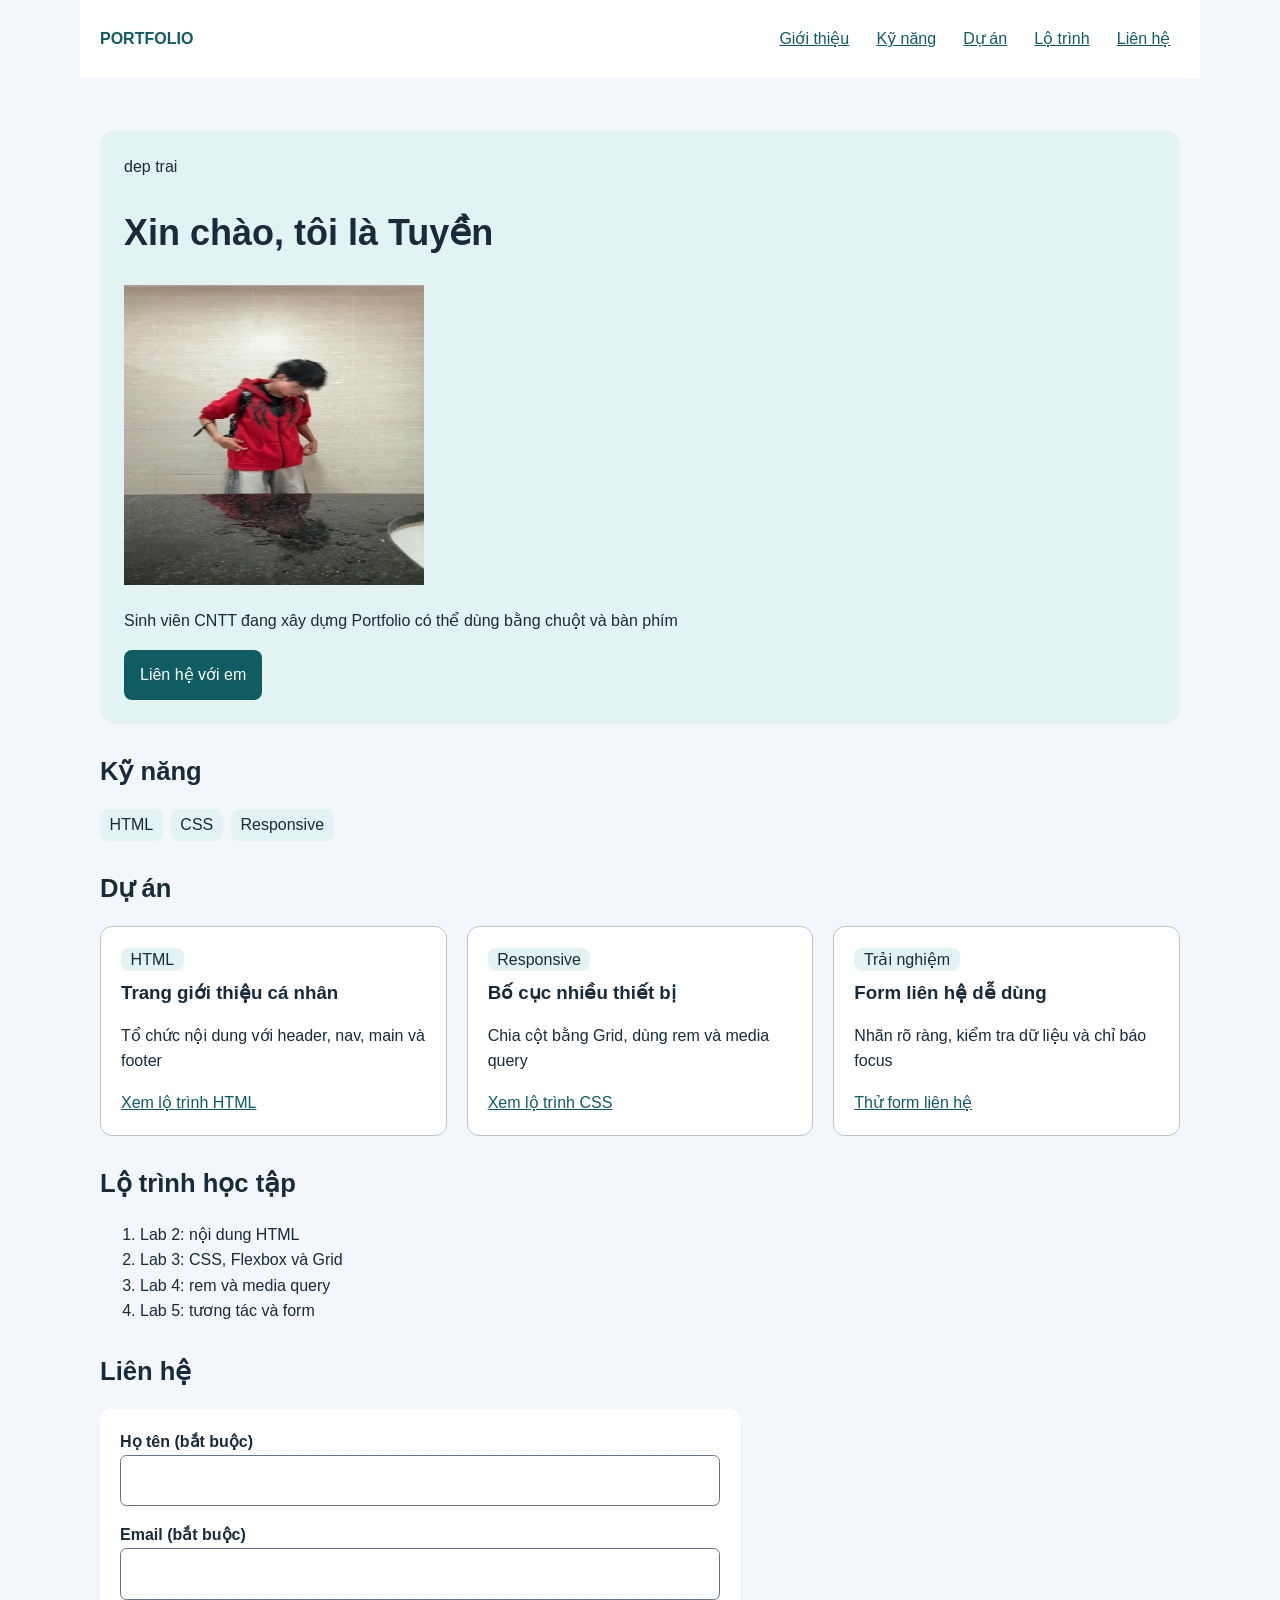
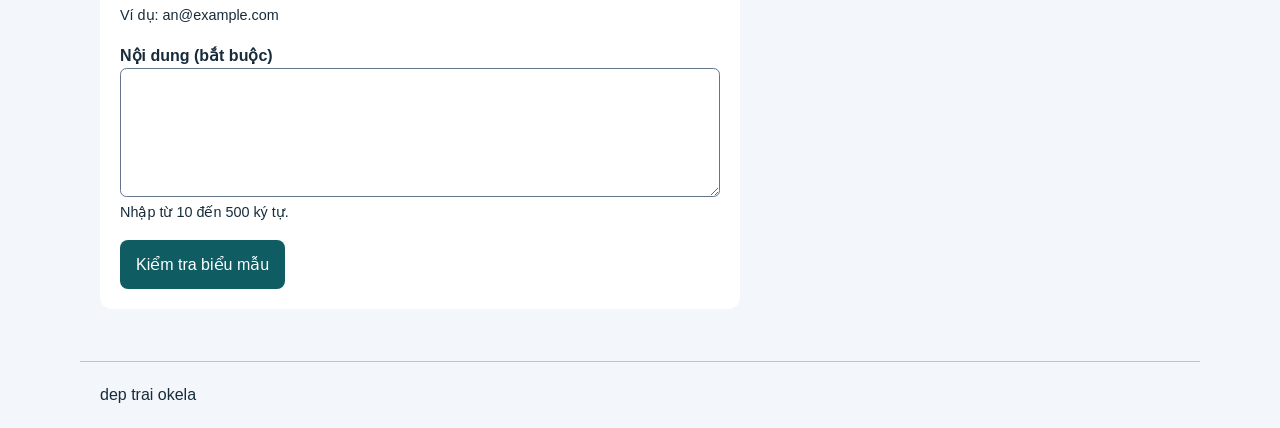
<file: index.html>
<!doctype html>
<html lang="vi">

<head>
    <meta charset="utf-8">
    <meta name="viewport" content="width=device-width,initial-scale=1">
    <title>Portfolio</title>
    <link rel="stylesheet" href="./css/style.css">
</head>

<body>
    <header><a class="brand" href="#gioi-thieu">PORTFOLIO</a>
        <nav class="menu" aria-label="Điều hướng chính">
            <a href="#gioi-thieu">Giới thiệu</a><a href="#ky-nang">Kỹ năng</a>
            <a href="#du-an">Dự án</a><a href="#lo-trinh">Lộ trình</a><a href="#lien-he">Liên hệ</a>
        </nav>
    </header>
    <main>
        <section class="hero" id="gioi-thieu"><span>dep trai</span>
            <h1>Xin chào, tôi là Tuyền</h1>
            <img src="./asset/87516891-a73b-44c6-bd07-9bb6b12e63a4.jpg" alt="Ảnh minh họa" width="300" height="300">
            <p>Sinh viên CNTT đang xây dựng Portfolio có thể dùng bằng chuột và bàn phím</p>
            <a class="button" href="#lien-he">Liên hệ với em</a>
        </section>
        <section id="ky-nang">
            <h2>Kỹ năng</h2>
            <ul class="skills">
                <li>HTML</li>
                <li>CSS</li>
                <li>Responsive</li>
            </ul>
        </section>
        <section id="du-an">
            <h2>Dự án</h2>
            <div class="project-grid">
                <article class="card"><span class="tag">HTML</span>
                    <h3>Trang giới thiệu cá nhân</h3>
                    <p>Tổ chức nội dung với header, nav, main và footer</p><a href="#lo-trinh">Xem lộ trình HTML</a>
                </article>
                <article class="card"><span class="tag">Responsive</span>
                    <h3>Bố cục nhiều thiết bị</h3>
                    <p>Chia cột bằng Grid, dùng rem và media query</p><a href="#lo-trinh">Xem lộ trình CSS</a>
                </article>
                <article class="card"><span class="tag">Trải nghiệm</span>
                    <h3>Form liên hệ dễ dùng</h3>
                    <p>Nhãn rõ ràng, kiểm tra dữ liệu và chỉ báo focus</p><a href="#lien-he">Thử form liên hệ</a>
                </article>
            </div>
        </section>
        <section id="lo-trinh">
            <h2>Lộ trình học tập</h2>
            <ol>
                <li>Lab 2: nội dung HTML</li>
                <li>Lab 3: CSS, Flexbox và Grid</li>
                <li>Lab 4: rem và media query</li>
                <li>Lab 5: tương tác và form</li>
            </ol>
        </section>
        <section id="lien-he">
            <h2>Liên hệ</h2>
            <form action="ket-qua.html" method="get">
                <div class="form-field">
                    <label for="fullname">Họ tên (bắt buộc)</label><!-- 4.1 -->
                    <input id="fullname" name="fullname" type="text" autocomplete="name" required
                        minlength="2"><!-- 4.4 -->
                </div>
                <div class="form-field"><label for="email">Email (bắt buộc)</label>
                    <input id="email" name="email" type="email" required autocomplete="email"
                        aria-describedby="email-help"><!-- 4.2; 4.3 -->
                    <p class="help" id="email-help">Ví dụ: an@example.com</p>
                </div>
                <div class="form-field"><label for="message">Nội dung (bắt buộc)</label>
                    <textarea id="message" name="message" rows="4" required minlength="10" maxlength="500"
                        aria-describedby="message-help"></textarea><!-- 4.5; 4.6; 4.7 -->
                    <p class="help" id="message-help">Nhập từ 10 đến 500 ký tự.</p>
                </div>
                <button class="button" type="submit">Kiểm tra biểu mẫu</button><!-- 4.8 -->
            </form>
        </section>
    </main>
    <footer>dep trai okela</footer>
</body>

</html>
</file>
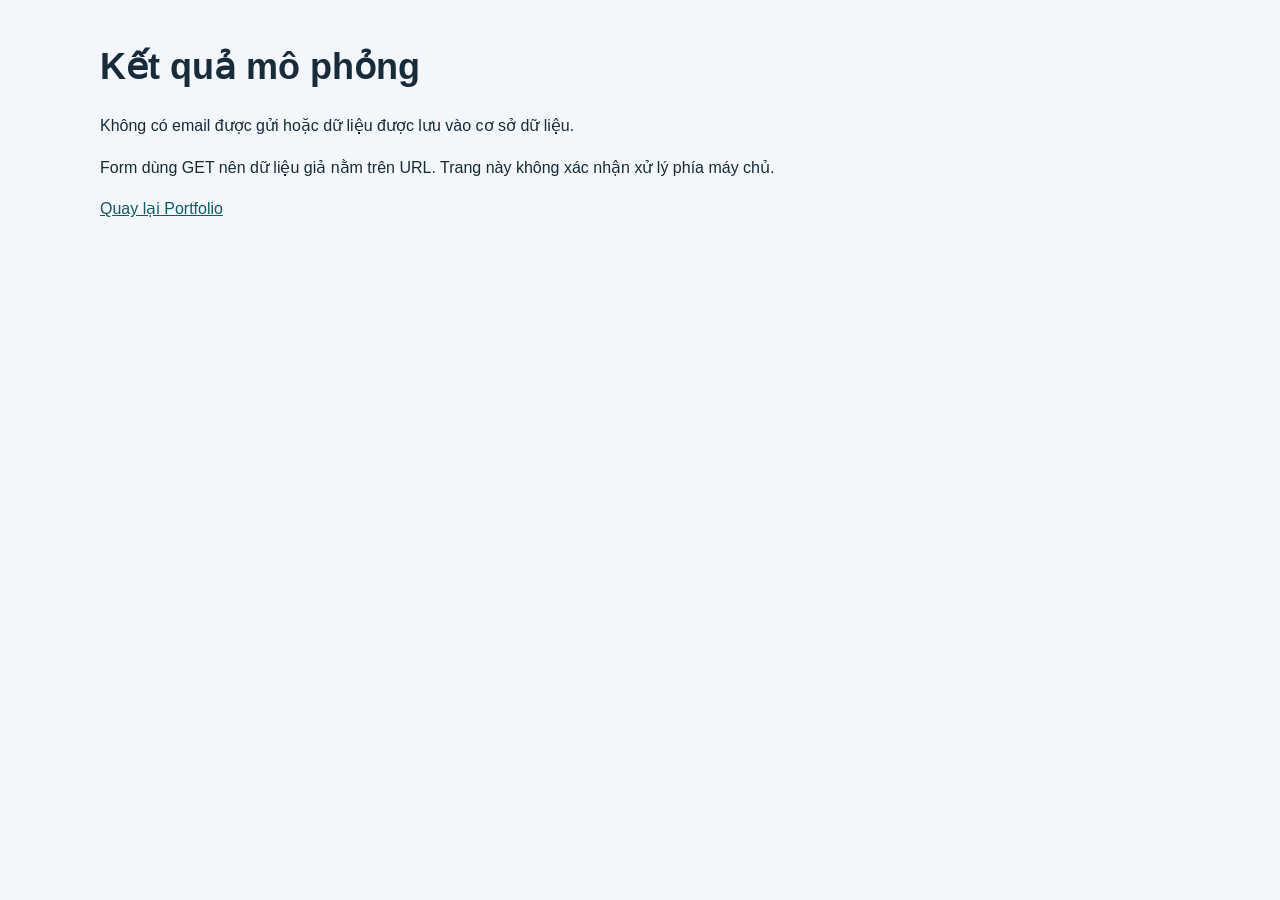
<file: ket-qua.html>
<!doctype html>
<html lang="vi">

<head>
    <meta charset="utf-8">
    <meta name="viewport" content="width=device-width,initial-scale=1">
    <title>Kết quả mô phỏng</title>
    <link rel="stylesheet" href="css/style.css">
</head>

<body>
    <main>
        <h1>Kết quả mô phỏng</h1>
        <p>Không có email được gửi hoặc dữ liệu được lưu vào cơ sở dữ liệu.</p>
        <p>Form dùng GET nên dữ liệu giả nằm trên URL. Trang này không xác nhận xử lý phía máy chủ.</p><a
            href="index.html#lien-he">Quay lại Portfolio</a>
    </main>
</body>

</html>
</file>
<file: css/style.css>
/* LAB 5: chi thay cac o trong co ma 1.1 den 5.6.
   Base responsive tu Lab 4 da hoan thanh. Khong xoa @media. */
:root {
  --bg: #f3f6fa;
  --text: #172b3a;
  --primary: #0f5c63;
  --hover: #083e43;
  --soft: #e3f2f2;
  --focus: #b34500;
  --line: #b6c5cf;
}

* {
  box-sizing: border-box;
}

html {
  font-size: 100%;
}

body {
  margin: 0;
  font-family: Arial, sans-serif;
  line-height: 1.6;
  color: var(--text);
  background: var(--bg);
}

a {
  color: var(--primary);
}

h1,
h2,
h3 {
  line-height: 1.25;
}

h1 {
  font-size: 2.25rem;
}

h2 {
  font-size: 1.6rem;
}

header,
main,
footer {
  max-width: 70rem;
  margin: auto;
  padding: 1.25rem;
}

header {
  background: white;
  display: flex;
  flex-wrap: wrap;
  align-items: center;
  justify-content: space-between;
  gap: 1rem;
}

.brand {
  font-weight: bold;
  text-decoration: none;
}

.menu {
  display: flex;
  flex-wrap: wrap;
  gap: .5rem;
}

.menu a {
  display: inline-block;
  padding: .4rem .6rem;
  border-radius: .4rem;
}

section {
  margin-block: 2rem;
  scroll-margin-top: 1rem;
}

.hero {
  background: var(--soft);
  padding: 1.5rem;
  border-radius: 1rem;
}

.skills {
  display: flex;
  flex-wrap: wrap;
  gap: .5rem;
  padding: 0;
  list-style: none;
}

.skills li,
.tag {
  background: var(--soft);
  padding: .2rem .6rem;
  border-radius: .5rem;
}

.project-grid {
  display: grid;
  grid-template-columns: 1fr;
  gap: 1.25rem;
}

.card {
  min-width: 0;
  border: 1px solid var(--line);
  border-radius: .75rem;
  padding: 1.25rem;
  background: white;
  overflow-wrap: anywhere;
}

.card h3 {
  margin-top: .5rem;
}

.card a {
  display: inline-block;
}

.button {
  display: inline-block;
  padding: .75rem 1rem;
  border: 0;
  background: var(--primary);
  color: white;
  border-radius: .5rem;
  cursor: pointer;
  text-decoration: none;
}

form {
  max-width: 40rem;
  background: white;
  border-radius: .75rem;
  padding: 1.25rem;
}

.form-field {
  margin-bottom: 1rem;
}

label {
  display: block;
  font-weight: bold;
}

.help {
  font-size: .9rem;
  margin: .25rem 0 0;
}

input,
textarea {
  display: block;
  border: 1px solid #64748b;
  border-radius: .4rem;
}

textarea {
  min-height: 8rem;
}

footer {
  border-top: 1px solid var(--line);
}

@media (min-width:48rem) {
  .project-grid {
    grid-template-columns: repeat(2, minmax(0, 1fr));
  }
}

@media (min-width:64rem) {
  .project-grid {
    grid-template-columns: repeat(3, minmax(0, 1fr));
  }
}

/* NHIEM VU 1: focus va menu. Khong xoa outline mac dinh. */
a:hover,
/* 1.1 */
button:focus-visible,
input:focus-visible,
textarea:focus-visible {
  outline-style: none;
  /* 1.2 */
  outline-width: 0.1875rem;
  /* 1.3 */
  outline-color: var(--focus);
  /* 1.4 */
  outline-offset:-1rem;
  /* 1.5 */
}

.menu a:hover {
  background: var(--soft);
}

/* 1.6 */
/* NHIEM VU 2: button */
.button {
  transition: background-color
    /* 2.1 */
    180ms
    /* 2.2 */
    ease,
    /* 2.3 */
    transform 180ms ease;
}

.button:hover {
  background: var(--hover);
}

/* 2.4 */
.button:active {
  /* 2.5 */
  transform: translateY(1px);
  /* 2.6 */
}

/* NHIEM VU 3: card va link */
.card {
  transition: transform
    /* 3.1 */
    180ms ease;
}

/* 3.2 */
.card:hover {
  /* 3.3 */
  transform: translateY(-0.25rem);
  /* 3.4; 3.5 */
}

.card:focus-within {
  transform: translateY(-0.25rem);
}

/* 3.6 */
/* NHIEM VU 4 nam trong index.html. */
/* NHIEM VU 5: form */
input,
textarea {
  width: 100%;
  /* 5.1 */
  box-sizing: border-box;
  /* 5.2 */
  padding: 0.75rem;
  /* 5.3 */
  min-width: 0;
  /* 5.4 */
}

textarea {
  resize: vertical;
}

/* 5.5 */
input,
textarea,
button {
  font: inherit;
}

/* 5.6 */
</file>
